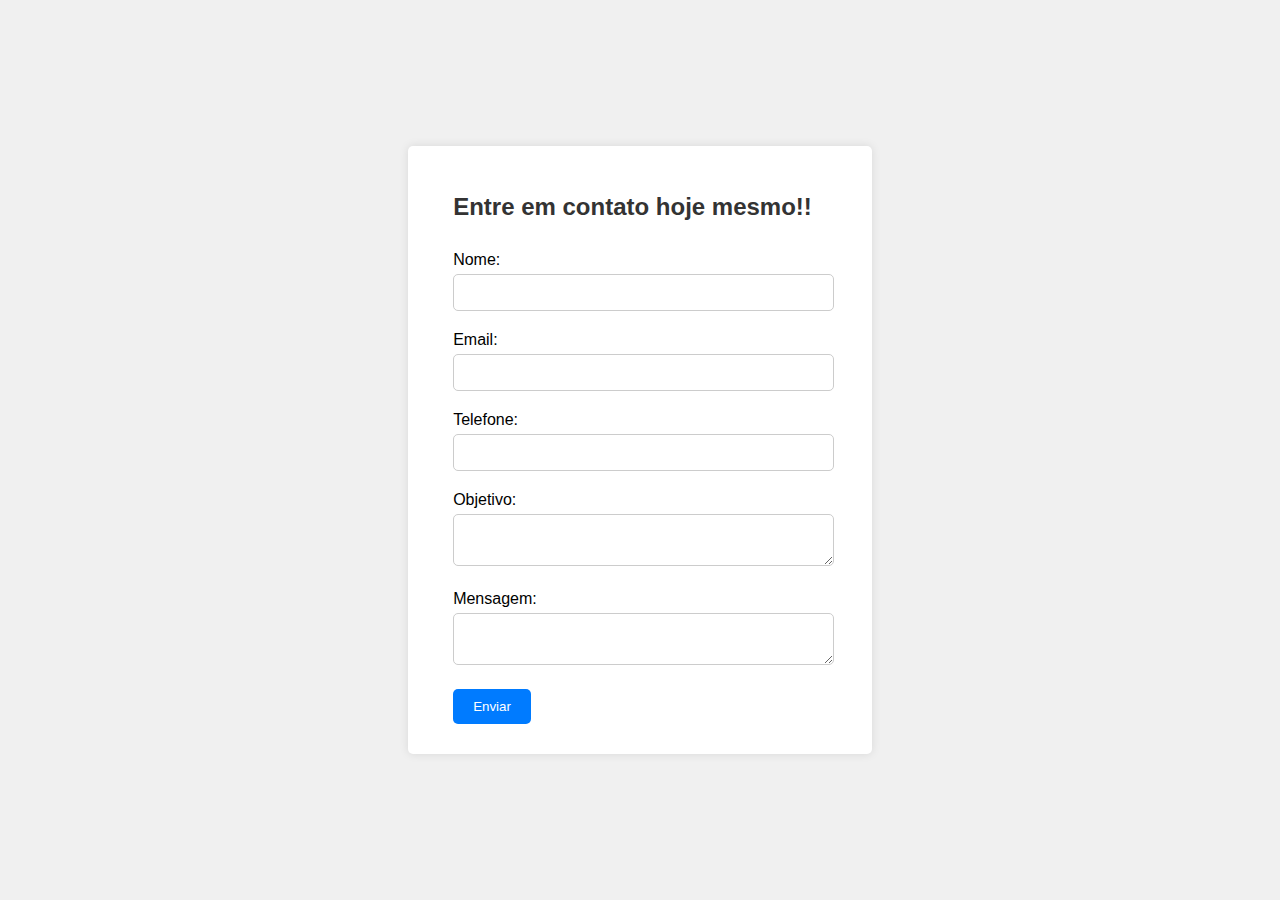
<file: index.html>
<!DOCTYPE html>
<html lang="en">
<head>
    <meta charset="UTF-8">
    <meta name="viewport" content="width=device-width, initial-scale=1.0">
    <title>Formulário de Contato</title>
    <link rel="stylesheet" href="style.css">
</head>
<body>
    
    <form id="contactForm" action="http://onboarding-homolog-1429652225.us-east-1.elb.amazonaws.com/api/ContactController" method="post">
        <h1>Entre em contato hoje mesmo!!</h1>
        <label for="name">Nome:</label>
        <input type="text" id="name" name="name" required>
        
        <label for="email">Email:</label>
        <input type="email" id="email" name="email" required>
        
        <label for="phone">Telefone:</label>
        <input type="tel" id="phone" name="phone">
        
        <label for="objective">Objetivo:</label>
        <textarea id="objective" name="objective" required></textarea>
        
        <label for="message">Mensagem:</label>
        <textarea id="message" name="message" required></textarea>
        
        <button type="submit">Enviar</button>
    </form>
</body>
</html>
</file>
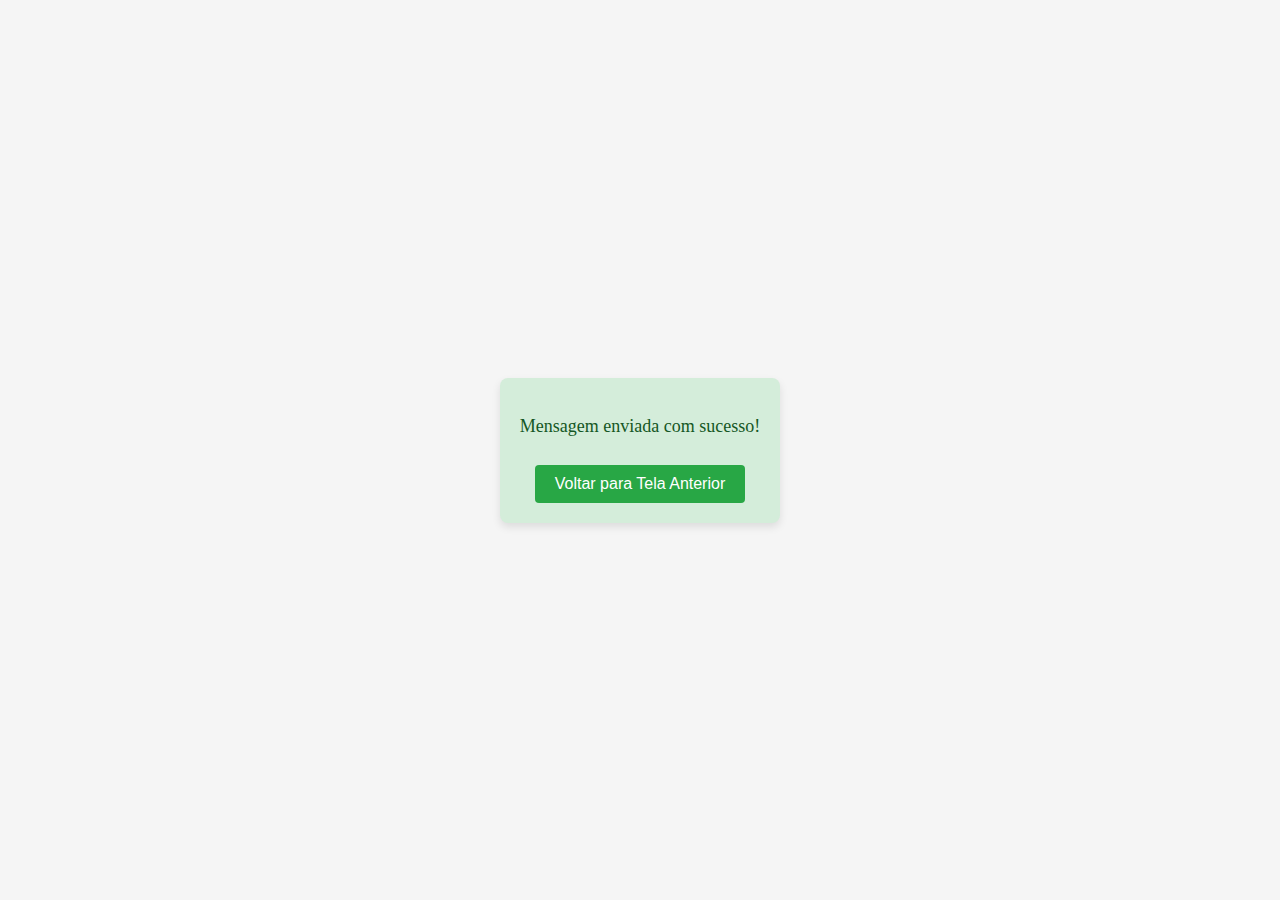
<file: confirmation.html>
<!DOCTYPE html>
<html lang="en">
<head>
    <meta charset="UTF-8">
    <meta name="viewport" content="width=device-width, initial-scale=1.0">
    <title>Confirmação</title>
    <link rel="stylesheet" href="styleConfirmation.css">
</head>
<body>

<div class="confirmation-container">
    <p class="confirmation-message">Mensagem enviada com sucesso!</p>
    <button class="back-button" onclick="history.go(-1)">Voltar para Tela Anterior</button>
</div>

</body>
</html>
</file>
<file: style.css>
body {
    font-family: Arial, sans-serif;
    margin: 0;
    padding: 0px;
    display: flex;
    justify-content: center;
    align-items: center;
    height: 100vh;
    background-color: #f0f0f0;
}

h1 {
    text-align: center;
    font-size: 24px;
    color: #333;
    margin-bottom: 30px; /* Adiciona um espaço entre o título e o formulário */
}


form {
    background-color: white;
    padding-bottom: 30px;
    padding-top: 30px;
    padding-right: 60px;
    padding-left: 45px;
    border-radius: 5px;
    box-shadow: 0 0 10px rgba(0, 0, 0, 0.1);
}

label {
    display: block;
    margin-bottom: 5px;
}

input, textarea {
    width: 100%;
    padding: 10px;
    margin-bottom: 20px;
    border-radius: 5px;
    border: 1px solid #ccc;
}

button {
    background-color: #007bff;
    color: white;
    padding: 10px 20px;
    border: none;
    border-radius: 5px;
    cursor: pointer;
}

button:hover {
    background-color: #0056b3;
}
</file>
<file: styleConfirmation.css>
body {
    margin: 0;
    display: flex;
    justify-content: center;
    align-items: center;
    height: 100vh;
    background-color: #f5f5f5;
}

.confirmation-container {
    text-align: center;
    background-color: #d4edda;
    padding: 20px;
    border-radius: 8px;
    box-shadow: 0 4px 8px rgba(0, 0, 0, 0.1);
}

.confirmation-message {
    font-size: 18px;
    color: #155724;
}

.back-button {
    background-color: #28a745;
    color: #fff;
    padding: 10px 20px;
    border: none;
    border-radius: 4px;
    cursor: pointer;
    font-size: 16px;
    margin-top: 10px;
}

.back-button:hover {
    background-color: #218838;
}
</file>
